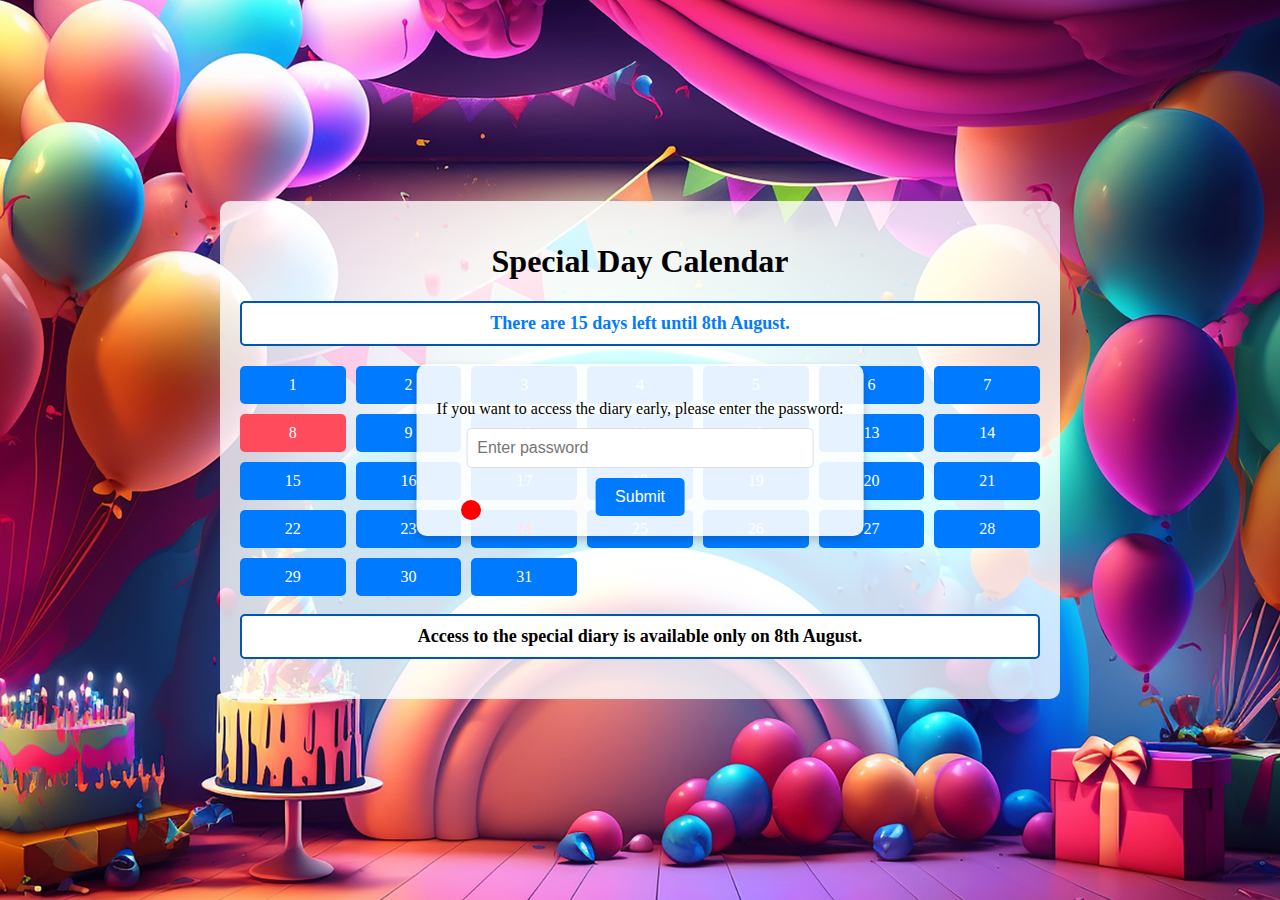
<file: index.html>
<!DOCTYPE html>
<html lang="en">
<head>
    <meta charset="UTF-8">
    <meta name="viewport" content="width=device-width, initial-scale=1.0">
    <title>Special Day Calendar</title>
    <link rel="stylesheet" href="styles.css">
</head>
<body>
    <div class="calendar-container">
        <h1>Special Day Calendar</h1>
        <p class="days-left"></p> <!-- Display days left here -->
        <div class="calendar">
            <div class="day">1</div>
            <div class="day">2</div>
            <div class="day">3</div>
            <div class="day">4</div>
            <div class="day">5</div>
            <div class="day">6</div>
            <div class="day">7</div>
            <div class="day special-day">8</div>
            <div class="day">9</div>
            <div class="day">10</div>
            <div class="day">11</div>
            <div class="day">12</div>
            <div class="day">13</div>
            <div class="day">14</div>
            <div class="day">15</div>
            <div class="day">16</div>
            <div class="day">17</div>
            <div class="day">18</div>
            <div class="day">19</div>
            <div class="day">20</div>
            <div class="day">21</div>
            <div class="day">22</div>
            <div class="day">23</div>
            <div class="day">24</div>
            <div class="day">25</div>
            <div class="day">26</div>
            <div class="day">27</div>
            <div class="day">28</div>
            <div class="day">29</div>
            <div class="day">30</div>
            <div class="day">31</div>
        </div>
        <p class="message">Access to the special diary is available only on 8th August.</p> <!-- Keep this message same -->
    </div>
    <div class="password-section" id="passwordSection">
        <p>If you want to access the diary early, please enter the password:</p>
        <input type="password" id="passwordInput" placeholder="Enter password">
        <button id="passwordSubmit">Submit</button>
    </div>
    <div id="popup" class="popup">
        <div id="countdown" class="countdown"></div> <!-- Countdown Timer -->
        <img src="happy.gif" alt="Celebration GIF">
    </div>
    <script src="script.js"></script>
</body>
</html>
</file>
<file: styles.css>
body {
    font-family: 'Arial, sans-serif';
    margin: 0;
    height: 100vh;
    display: flex;
    justify-content: center;
    align-items: center;
    overflow: hidden;
    background: url('bg.jpg') no-repeat center center;
    background-size: cover;
}

.container {
    display: flex;
    justify-content: center;
    align-items: center;
    width: 100%;
    height: 100%;
    box-sizing: border-box;
    padding: 20px;
    background: rgba(255, 255, 255, 0.8); /* Slightly transparent background for container */
    border-radius: 10px;
}

.calendar-container {
    flex: 1;
    text-align: center;
}

.calendar {
    display: grid;
    grid-template-columns: repeat(7, 1fr);
    gap: 10px;
    margin-top: 20px;
}

.day {
    padding: 10px;
    background: #007bff;
    color: white;
    border-radius: 5px;
    transition: transform 0.3s ease, background 0.3s ease;
}

.day:hover {
    transform: scale(1.1);
    background: #0056b3;
}

.special-day {
    background: #ff4b5c;
}

.special-day:hover {
    background: #ff6f75;
}


/* .days-left {
    font-size: 1.2em;
    color: #333;
    margin: 10px 0;
} */

.days-left , .message{
    font-size: 18px; /* Adjust font size as needed */
    font-weight: bold;
    color: #000000; /* Text color */
    background-color: #ffffff; /* Background color */
    border: 2px solid #0056b3; /* Border color */
    padding: 10px;
    border-radius: 5px;
    text-align: center;
    margin-bottom: 20px; /* Space below the message */
}

/* .message {
    margin-top: 20px;
    font-size: 1.2em;
    color: #333;
} */

.password-section {
    position: absolute;
    top: 50%;
    left: 50%;
    transform: translate(-50%, -50%);
    background: rgba(255, 255, 255, 0.9);
    padding: 20px;
    border-radius: 10px;
    box-shadow: 0 4px 8px rgba(0, 0, 0, 0.2);
    text-align: center;
    opacity: 0;
    visibility: hidden;
    transition: opacity 0.5s ease, visibility 0.5s ease;
}

.password-section.active {
    opacity: 1;
    visibility: visible;
}

.password-section p {
    margin-bottom: 10px;
}

#passwordInput {
    padding: 10px;
    font-size: 1em;
    border: 1px solid #ddd;
    border-radius: 5px;
    width: 80%;
}

#passwordSubmit {
    margin-top: 10px;
    padding: 10px 20px;
    background-color: #007bff;
    color: white;
    border: none;
    border-radius: 5px;
    cursor: pointer;
    font-size: 1em;
}

#passwordSubmit:hover {
    background-color: #0056b3;
}

.countdown {
    font-size: 4em;
    color: #007bff;
    margin-bottom: 20px;
}

.popup {
    position: fixed;
    top: 50%;
    left: 50%;
    transform: translate(-50%, -50%);
    display: none;
    z-index: 1000;
    text-align: center;
}

.popup img {
    max-width: 100%;
    height: auto;
    border-radius: 10px;
}

/* Pointer for the current day */
.current-day {
    position: relative;
    font-weight: bold;
    color: #ff0000; /* Highlight color */
}

.current-day::before {
    content: "";
    position: absolute;
    left: -10px; /* Adjust position based on design */
    top: -10px;
    width: 20px; /* Size of the pointer */
    height: 20px;
    background: #ff0000; /* Pointer color */
    border-radius: 50%;
    z-index: 1; /* Ensure it appears on top */
}

/* Mobile responsiveness */
@media (max-width: 768px) {
    .container {
        flex-direction: column;
        padding: 10px;
    }

    .calendar-container {
        margin-bottom: 20px;
    }

    .calendar {
        gap: 5px;
    }

    .day {
        padding: 8px;
        font-size: 14px;
    }

    .days-left {
        font-size: 1em;
    }

    .message {
        font-size: 1em;
    }

    .password-section {
        width: 90%;
    }

    #passwordInput {
        width: 100%;
    }

    .popup img {
        width: 90%;
        height: auto;
    }

    .countdown {
        font-size: 1.5em;
    }
}



body {
    font-family: 'Arial, sans-serif';
    margin: 0;
    height: 100vh;
    display: flex;
    justify-content: center;
    align-items: center;
    overflow: hidden;
    background: url('bg.jpg') no-repeat center center; /* Full-screen background image */
    background-size: cover;
}

.container {
    display: flex;
    flex-direction: column;
    align-items: center;
    text-align: center;
}

.calendar-container {
    position: relative;
    width: 100%;
    max-width: 800px;
    padding: 20px;
    background: rgba(255, 255, 255, 0.8);
    border-radius: 10px;
}

.days-left {
    margin: 20px 0;
    font-size: 18px;
    color: #007bff;
}

#gifContainer {
    display: none; /* Initially hidden */
}

#countdownContainer {
    display: none; /* Initially hidden */
    font-size: 24px;
    color: #007bff;
}
</file>
